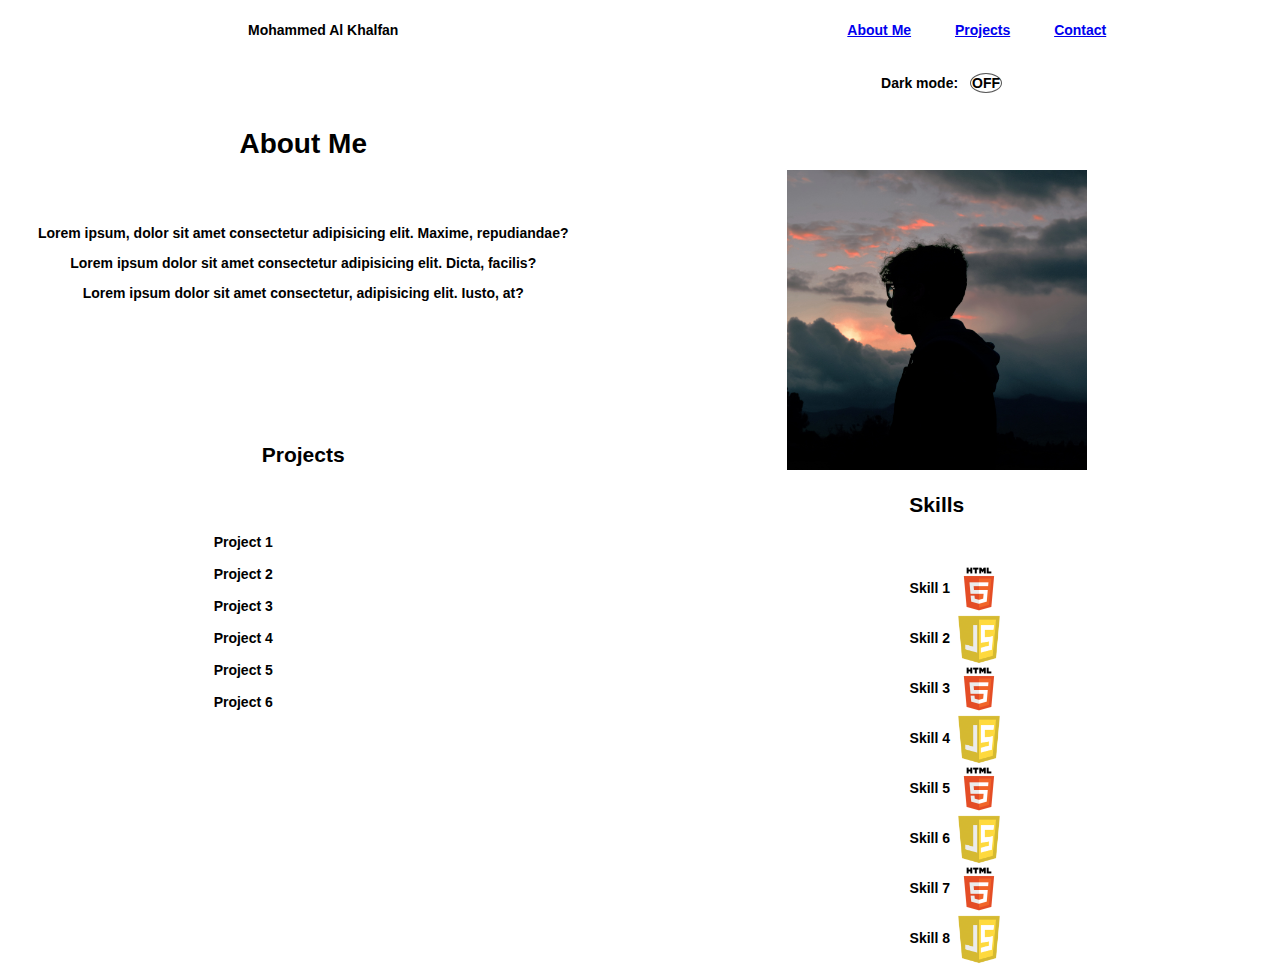
<file: index.html>
<!DOCTYPE html>
<html lang="en">
  <head>
    <meta charset="UTF-8" />
    <meta http-equiv="X-UA-Compatible" content="IE=edge" />
    <meta name="viewport" content="width=device-width, initial-scale=1.0" />
    <link rel="stylesheet" href="./style.css" />
    <link rel="icon" href="Resources/images/favicon.ico" />
    <title>Personal Porfolio Website-About Me</title>
    <script src="https://cdnjs.cloudflare.com/ajax/libs/jquery/3.4.0/jquery.min.js"></script>
  </head>

  <body>
    <div class="aboutMeContainer">
      <div class="navContent aboutMeContent1">
        <nav>
          <header>
            <ul class="headerlist">
              <li class="aboutlist">
                <a href="aboutMe.html">About Me</a>
              </li>

              <li class="aboutlist">
                <a href="projects.html">Projects</a>
              </li>

              <li class="aboutlist">
                <a href="contact.html">Contact</a>
              </li>
            </ul>
          </header>
        </nav>
      </div>

      <div class="myname aboutMeContent2">
        <p>Mohammed Al Khalfan</p>
      </div>

      <div class="darkmode aboutMeContent3">
        <div class="mode">
          Dark mode:
          <span class="change">OFF</span>
        </div>
      </div>

      <div class="aboutMe aboutMeContent4">
        <h1>About Me</h1>
        <br />
        <br />

        <p>
          Lorem ipsum, dolor sit amet consectetur adipisicing elit. Maxime,
          repudiandae?
        </p>

        <p>
          Lorem ipsum dolor sit amet consectetur adipisicing elit. Dicta,
          facilis?
        </p>

        <p>
          Lorem ipsum dolor sit amet consectetur, adipisicing elit. Iusto, at?
        </p>
      </div>

      <div class="profilepic aboutMeContent5">
        <img
          class="profilepicimage"
          src="Resources/images/profilepic.jpg"
          alt="profilepic"
        />
      </div>

      <div class="projects aboutMeContent6">
        <h2>Projects</h2>
        <br />

        <ul class="projectlist">
          <li class="projectlist">Project 1</li>
          <br />

          <li class="projectlist">Project 2</li>
          <br />

          <li class="projectlist">Project 3</li>
          <br />
          
          <li class="projectlist">Project 4</li>
          <br />

          <li class="projectlist">Project 5</li>
          <br />

          <li class="projectlist">Project 6</li>
        </ul>
      </div>

      <div class="skills aboutMeContent7">
        <h2>Skills</h2>
        <br />

        <ul>
          <li>
            Skill 1
            <img
              src="/Resources/images/html icon.png"
              width="50px;"
              height="50px;"
              alt="icon1"
            />
          </li>

          <li>
            Skill 2
            <img
              src="/Resources/images/javascript icon.jpg"
              width="50px;"
              height="50px;"
              alt="icon2"
            />
          </li>

          <li>
            Skill 3
            <img
              src="/Resources/images/html icon.png"
              width="50px;"
              height="50px;"
              alt="icon3"
            />
          </li>

          <li>
            Skill 4
            <img
              src="/Resources/images/javascript icon.jpg"
              width="50px;"
              height="50px;"
              alt="icon4"
            />
          </li>

          <li>
            Skill 5
            <img
              src="/Resources/images/html icon.png"
              width="50px;"
              height="50px;"
              alt="icon5"
            />
          </li>

          <li>
            Skill 6
            <img
              src="/Resources/images/javascript icon.jpg"
              width="50px;"
              height="50px;"
              alt="icon6"
            />
          </li>

          <li>
            Skill 7
            <img
              src="/Resources/images/html icon.png"
              width="50px;"
              height="50px;"
              alt="icon7"
            />
          </li>

          <li>
            Skill 8
            <img
              src="/Resources/images/javascript icon.jpg"
              width="50px;"
              height="50px;"
              alt="icon8"
            />
          </li>
        </ul>
      </div>
    </div>
    <script>
      $(".change").on("click", function () {
        if ($("body").hasClass("dark")) {
          $("body").removeClass("dark");
          $(".change").text("OFF");
        } else {
          $("body").addClass("dark");
          $(".change").text("ON");
        }
      });
    </script>
  </body>
</html>
</file>
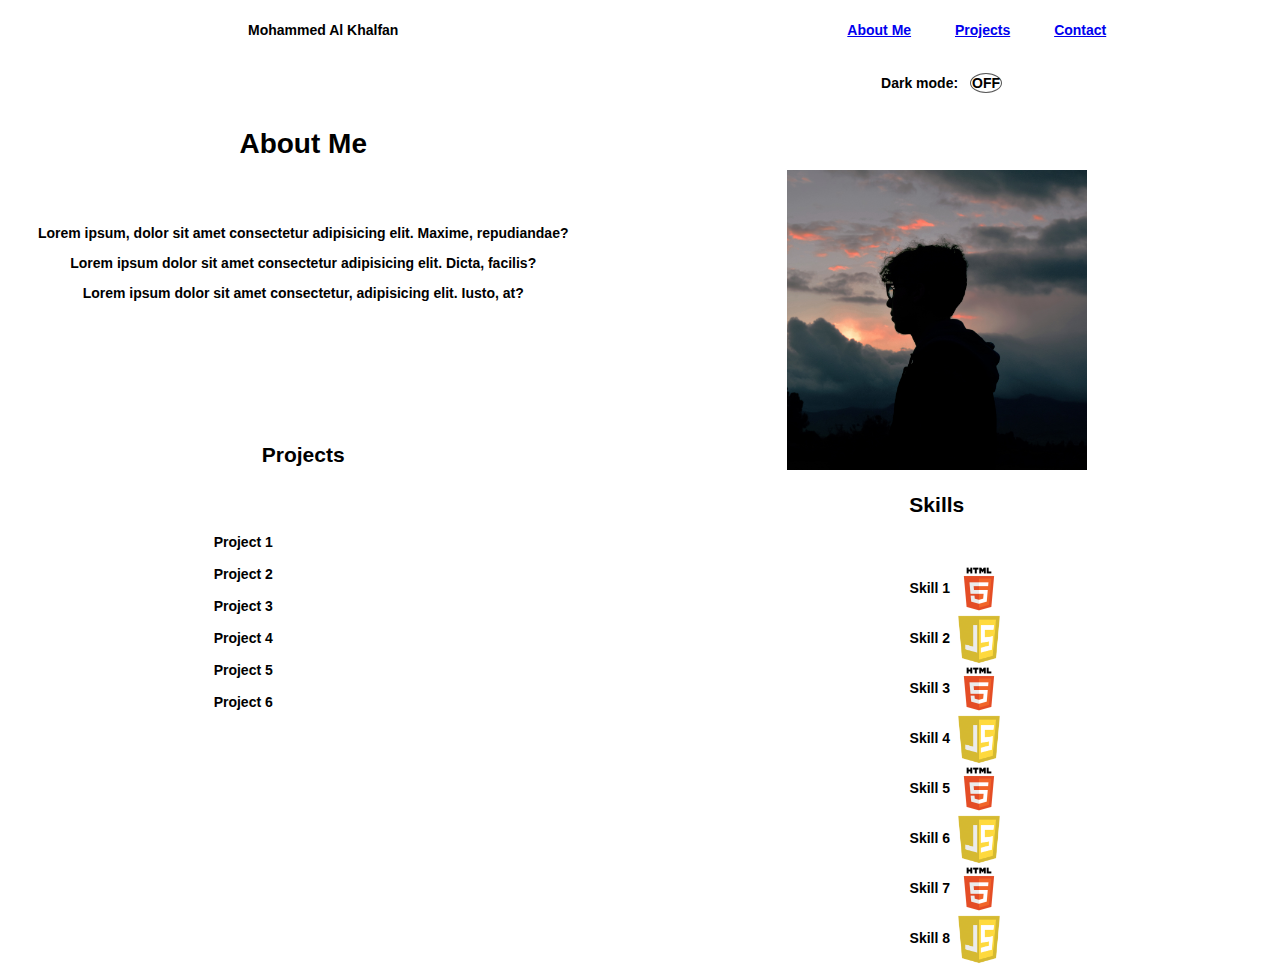
<file: aboutMe.html>
<!DOCTYPE html>
<html lang="en">
  <head>
    <meta charset="UTF-8" />
    <meta http-equiv="X-UA-Compatible" content="IE=edge" /> 
    <meta name="viewport" content="width=device-width, initial-scale=1.0" />
    <link rel="stylesheet" href="./style.css" />
    <link rel="icon" href="Resources/images/favicon.ico" />
    <title>Personal Porfolio Website-About Me</title>
    <script src="https://cdnjs.cloudflare.com/ajax/libs/jquery/3.4.0/jquery.min.js"></script>
  </head>
  
  <body>  
    <div class="aboutMeContainer">
      <div class="navContent aboutMeContent1">
        <nav>
          <header>
            <ul class="headerlist">
              <li class="aboutlist">
                <a href="aboutMe.html">About Me</a>
              </li>

              <li class="aboutlist">
                <a href="projects.html">Projects</a>
              </li>

              <li class="aboutlist">
                <a href="contact.html">Contact</a>
              </li>
            </ul>
          </header>
        </nav>
      </div>

      <div class="myname aboutMeContent2">
        <p>Mohammed Al Khalfan</p>
      </div>

      <div class="darkmode aboutMeContent3">
        <div class="mode">
          Dark mode:
          <span class="change">OFF</span>
        </div>
      </div>

      <div class="aboutMe aboutMeContent4">
        <h1>About Me</h1>
        <br />
        <br />

        <p>
          Lorem ipsum, dolor sit amet consectetur adipisicing elit. Maxime,
          repudiandae?
        </p>

        <p>
          Lorem ipsum dolor sit amet consectetur adipisicing elit. Dicta,
          facilis?
        </p>

        <p>
          Lorem ipsum dolor sit amet consectetur, adipisicing elit. Iusto, at?
        </p>
      </div>

      <div class="profilepic aboutMeContent5">
        <img
          class="profilepicimage"
          src="Resources/images/profilepic.jpg"
          alt="profilepic"
        />
      </div>

      <div class="projects aboutMeContent6">
        <h2>Projects</h2>
        <br />

        <ul class="projectlist">
          <li class="projectlist">Project 1</li>
          <br />

          <li class="projectlist">Project 2</li>
          <br />

          <li class="projectlist">Project 3</li>
          <br />

          <li class="projectlist">Project 4</li>
          <br />

          <li class="projectlist">Project 5</li>
          <br />

          <li class="projectlist">Project 6</li>
        </ul>
      </div>

      <div class="skills aboutMeContent7">
        <h2>Skills</h2>
        <br />

        <ul>
          <li>
            Skill 1
            <img
              src="/Resources/images/html icon.png"
              width="50px;"
              height="50px;"
              alt="icon1"
            />
          </li>

          <li>
            Skill 2
            <img
              src="/Resources/images/javascript icon.jpg"
              width="50px;"
              height="50px;"
              alt="icon2"
            />
          </li>

          <li>
            Skill 3
            <img
              src="/Resources/images/html icon.png"
              width="50px;"
              height="50px;"
              alt="icon3"
            />
          </li>

          <li>
            Skill 4
            <img
              src="/Resources/images/javascript icon.jpg"
              width="50px;"
              height="50px;"
              alt="icon4"
            />
          </li>

          <li>
            Skill 5
            <img
              src="/Resources/images/html icon.png"
              width="50px;"
              height="50px;"
              alt="icon5"
            />
          </li>

          <li>
            Skill 6
            <img
              src="/Resources/images/javascript icon.jpg"
              width="50px;"
              height="50px;"
              alt="icon6"
            />
          </li>

          <li>
            Skill 7
            <img
              src="/Resources/images/html icon.png"
              width="50px;"
              height="50px;"
              alt="icon7"
            />
          </li>

          <li>
            Skill 8
            <img
              src="/Resources/images/javascript icon.jpg"
              width="50px;"
              height="50px;"
              alt="icon8"
            />
          </li>
        </ul>
      </div>
    </div>
    <script>
      $(".change").on("click", function () {
        if ($("body").hasClass("dark")) {
          $("body").removeClass("dark");
          $(".change").text("OFF");
        } else {
          $("body").addClass("dark");
          $(".change").text("ON");
        }
      });
    </script>
  </body>
</html>
</file>
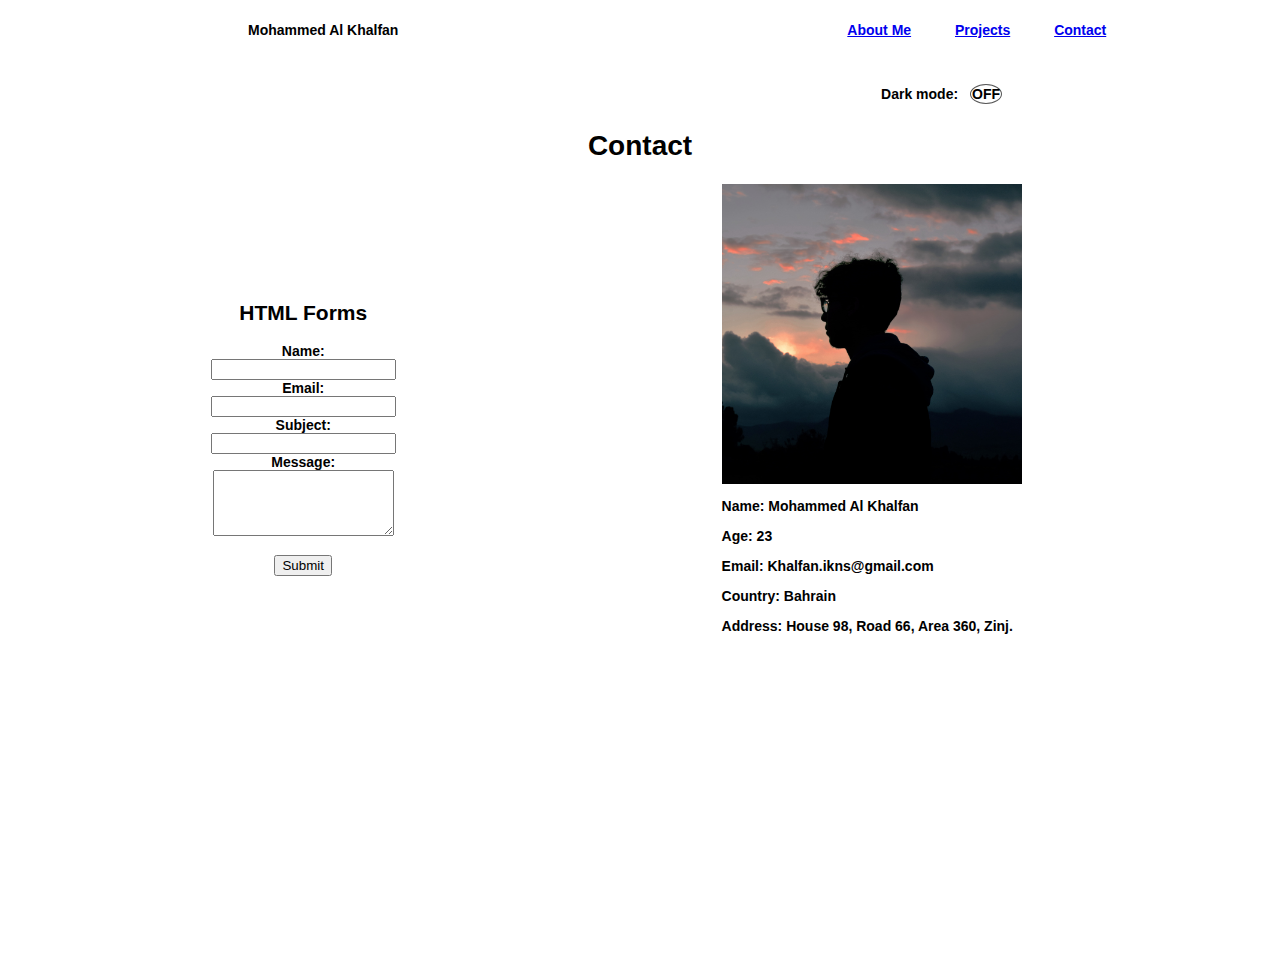
<file: contact.html>
<!DOCTYPE html>
<html lang="en">
  <head>
    <meta charset="UTF-8" />
    <meta http-equiv="X-UA-Compatible" content="IE=edge" />
    <meta name="viewport" content="width=device-width, initial-scale=1.0" />
    <link rel="stylesheet" href="./style.css" />
    <link rel="icon" href="Resources/images/favicon.ico" />
    <title>Personal Porfolio Website-Contact</title>
    <script src="https://cdnjs.cloudflare.com/ajax/libs/jquery/3.4.0/jquery.min.js"></script>
  </head>

  <body>
    <div class="contactContainer bg-container">
      <div class="headerContent contactContent1">
        <nav>
          <header>
            <ul class="headerlist">
              <li class="aboutlist">
                <a href="index.html">About Me</a>
              </li>

              <li class="aboutlist">
                <a href="projects.html">Projects</a>
              </li>

              <li class="aboutlist">
                <a href="contact.html">Contact</a>
              </li>
            </ul>
          </header>
        </nav>
      </div>

      <div class="myname contactContent2">
        <p>Mohammed Al Khalfan</p>
      </div>

      <div class="darkmode contactContent3">
        <div class="mode">
          Dark mode:
          <span class="change">OFF</span>
        </div>
      </div>

      <div class="contacttitle contactContent4">
        <h1>Contact</h1>
      </div>

      <div class="userform contactContent5">
        <h2>HTML Forms</h2>

        <form action="/action_page.php">
          <label for="name">Name:</label><br />
          <input type="text" id="name" name="name" value="" /><br />
          <label for="email">Email:</label><br />
          <input type="text" id="email" name="email" value="" /><br />
          <label for="subject">Subject:</label><br />
          <input type="text" id="subject" name="subject" value="" /><br />
          <label for="message">Message:</label><br />
          <textarea id="message" name="message" rows="4" cols="20"> </textarea
          ><br /><br />
          <input type="submit" value="Submit" />
        </form>
      </div>

      <div class="contactinfo contactContent6">
        <img
          class="profilepicimage"
          src="Resources/images/profilepic.jpg"
          alt="profilepic"
        />

        <p>Name: Mohammed Al Khalfan</p>
        <p>Age: 23</p>
        <p>Email: Khalfan.ikns@gmail.com</p>
        <p>Country: Bahrain</p>
        <p>Address: House 98, Road 66, Area 360, Zinj.</p>
      </div>
    </div>
    <script>
      $(".change").on("click", function () {
        if ($("body").hasClass("dark")) {
          $("body").removeClass("dark");
          $(".change").text("OFF");
        } else {
          $("body").addClass("dark");
          $(".change").text("ON");
        }
      });
    </script>
  </body>
</html>
</file>
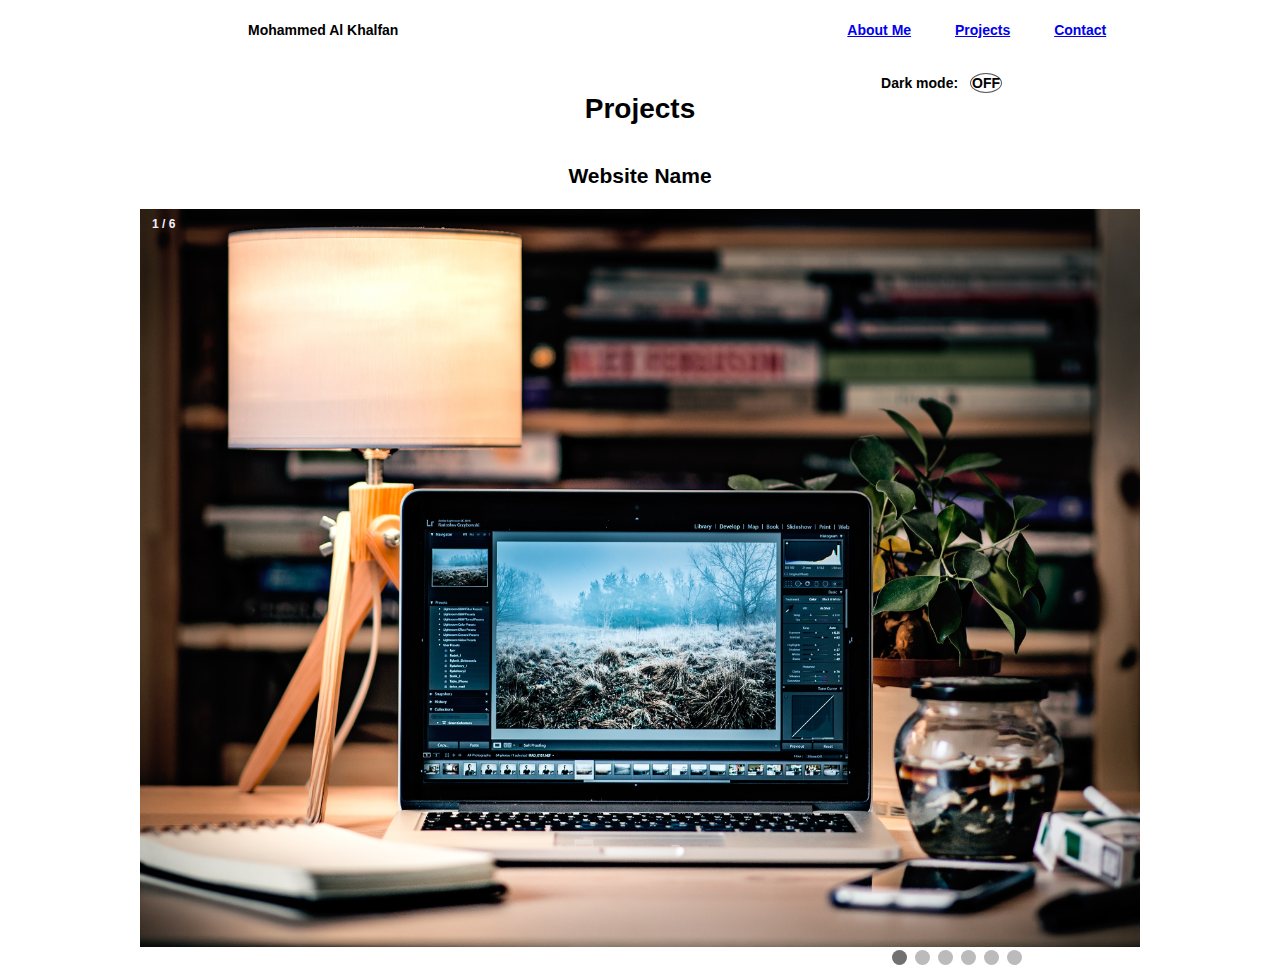
<file: projects.html>
<!DOCTYPE html>
<html lang="en">
  <head>
    <meta charset="UTF-8" />
    <meta http-equiv="X-UA-Compatible" content="IE=edge" />
    <meta name="viewport" content="width=device-width, initial-scale=1.0" />
    <link rel="stylesheet" href="./style.css" />
    <link rel="icon" href="Resources/images/favicon.ico" />
    <title>Personal Porfolio Website-Projects</title>
    <script src="https://cdnjs.cloudflare.com/ajax/libs/jquery/3.4.0/jquery.min.js"></script>
  </head>

  <body>
    <div class="projectsContainer bg-container">
      <div class="headerContent projectsContent1">
        <nav>
          <header>
            <ul class="headerlist">
              <li class="aboutlist">
                <a href="index.html">About Me</a>
              </li>

              <li class="aboutlist">
                <a href="projects.html">Projects</a>
              </li>

              <li class="aboutlist">
                <a href="contact.html">Contact</a>
              </li>
            </ul>
          </header>
        </nav>
      </div>

      <div class="myname projectsContent2">
        <p>Mohammed Al Khalfan</p>
      </div>

      <div class="darkmode projectsContent3">
        <div class="mode">
          Dark mode:
          <span class="change">OFF</span>
        </div>
      </div>

      <div class="projecttitle projectsContent4">
        <h1>Projects</h1>
      </div>

      <div class="websitename projectsContent5">
        <h2>Website Name</h2>
      </div>

      <div class="slideshow projectsContent6">
        <div class="mySlides fade">
          <div class="numbertext">1 / 6</div>
          <img src="./Resources/images/website1.jpg" style="width: 100%" />
          <!--<div class="text">Caption Text</div>-->
        </div>

        <div class="mySlides fade">
          <div class="numbertext">2 / 6</div>
          <img src="./Resources/images/website2.jpg" style="width: 100%" />
          <!--<div class="text">Caption Two</div>-->
        </div>

        <div class="mySlides fade">
          <div class="numbertext">3 / 6</div>
          <img src="./Resources/images/website3.jpg" style="width: 100%" />
          <!--<div class="text">Caption Three</div>-->
        </div>
        <div class="mySlides fade">
          <div class="numbertext">4 / 6</div>
          <img src="./Resources/images/website4.jpg" style="width: 100%" />
          <!--<div class="text">Caption Four</div>-->
        </div>
        <div class="mySlides fade">
          <div class="numbertext">5 / 6</div>
          <img src="./Resources/images/website5.jpg" style="width: 100%" />
          <!--<div class="text">Caption Five</div>-->
        </div>
        <div class="mySlides fade">
          <div class="numbertext">6 / 6</div>
          <img src="./Resources/images/website6.jpg" style="width: 100%" />
          <!--<div class="text">Caption Six</div>-->
        </div>
      </div>
      <br />

      <div style="text-align: center">
        <span class="dot"></span>
        <span class="dot"></span>
        <span class="dot"></span>
        <span class="dot"></span>
        <span class="dot"></span>
        <span class="dot"></span>
      </div>

      <script>
        var slideIndex = 0;
        showSlides();

        function showSlides() {
          var i;
          var slides = document.getElementsByClassName("mySlides");
          var dots = document.getElementsByClassName("dot");
          for (i = 0; i < slides.length; i++) {
            slides[i].style.display = "none";
          }
          slideIndex++;
          if (slideIndex > slides.length) {
            slideIndex = 1;
          }
          for (i = 0; i < dots.length; i++) {
            dots[i].className = dots[i].className.replace(" active", "");
          }
          slides[slideIndex - 1].style.display = "block";
          dots[slideIndex - 1].className += " active";
          setTimeout(showSlides, 5000); // Change image every 5 seconds
        }
      </script>
    </div>

    <script>
      $(".change").on("click", function () {
        if ($("body").hasClass("dark")) {
          $("body").removeClass("dark");
          $(".change").text("OFF");
        } else {
          $("body").addClass("dark");
          $(".change").text("ON");
        }
      });
    </script>
  </body>
</html>
</file>
<file: style.css>
ul li {
  list-style-type: none;
}

/*html,
body {
  background-size: cover !important;
  padding: 0;
  margin: 0;
}
  html {
  background: url("/Resources/images/portfoliobackground2.jpg");
}*/
body {
  background-color: white;
  color: black;
  background: rgba(255, 255, 255, 0.6);
}

.mode {
  float: right;
}

.change {
  cursor: pointer;
  border: 1px solid #555;
  border-radius: 60%;
  width: 20px;
  text-align: center;
  padding: 1px;
  margin-left: 8px;
}
.dark {
  background-color: black;
  color: white;
}

.profilepicimage {
  width: 300px;
  height: 300px;
  object-fit: cover;
}
/*.bg-container {
  background-image: url("/Resources/images/portfoliobackground2.jpg");
  background-size: cover;
  opacity: 0.5;
}*/
.aboutMeContainer {
  display: grid;
  height: 100vh;
  grid-template-columns: 1fr 1fr;
  grid-template-rows: 0.1fr 0.1fr 1fr 1fr;
  grid-template-areas:
    "aboutMeContent2 aboutMeContent1"
    "aboutMeContent2 aboutMeContent3"
    "aboutMeContent4 aboutMeContent5"
    "aboutMeContent6 aboutMeContent7";
  grid-gap: 0.2rem;
  font-family: "Trebuchet MS", "Lucida Sans Unicode", "Lucida Grande",
    "Lucida Sans", Arial, sans-serif;
  font-weight: 800;
  /*text-transform: uppercase;*/
  font-size: 14px;

  text-align: center;
}

.aboutMeContent1 {
  /*background-color: lightblue;*/
  /*border-style: solid;*/
  grid-area: aboutMeContent1;
}

.aboutMeContent2 {
  /*border-style: solid;*/
  /*background-color: lightcoral;*/
  grid-area: aboutMeContent2;
}
.aboutMeContent3 {
  /*border-style: solid;*/
  /*background-color: lightgoldenrodyellow;*/
  grid-area: aboutMeContent3;
  transform: translate(-270px, 20px);
}
.aboutMeContent4 {
  /*border-style: solid;*/
  /*background-color: lightgreen;*/
  grid-area: aboutMeContent4;
  transform: translate(-20px, 20px);
}
.aboutMeContent5 {
  /*border-style: solid;*/
  /*background-color: lightpink;*/
  grid-area: aboutMeContent5;
  transform: translate(-20px, 80px);
}
.aboutMeContent6 {
  /*border-style: solid;*/
  /*background-color: lightsalmon;*/
  grid-area: aboutMeContent6;
  transform: translate(-20px, 20px);
}
.aboutMeContent7 {
  /*border-style: solid;*/
  /*background-color: lightslategray;*/
  grid-area: aboutMeContent7;
  transform: translate(-20px, 70px);
}

.projectsContainer {
  display: grid;
  height: 100vh;
  grid-template-columns: 1fr 1fr;
  grid-template-rows: 0.1fr 0.1fr 0.2fr 0.1fr 1fr;
  grid-template-areas:
    "projectsContent2 projectsContent1"
    "projectsContent2 projectsContent3"
    "projectsContent4 projectsContent4"
    "projectsContent5 projectsContent5"
    "projectsContent6 projectsContent6";
  grid-gap: 0.2rem;
  font-family: "Trebuchet MS", "Lucida Sans Unicode", "Lucida Grande",
    "Lucida Sans", Arial, sans-serif;
  font-weight: 800;
  /*text-transform: uppercase;*/
  font-size: 14px;

  text-align: center;
}

.projectlist {
  transform: translate(-40px, 10px);
}
.projectsContent1 {
  /*/*border-style: solid;*/
  /*background-color: lightblue;*/
  grid-area: projectsContent1;
}

.projectsContent2 {
  /*border-style: solid;*/
  /*background-color: lightcoral;*/
  grid-area: projectsContent2;
}
.projectsContent3 {
  /*background-color: lightgoldenrodyellow;*/
  grid-area: projectsContent3;
  transform: translate(-270px, 20px);
}
.projectsContent4 {
  /*border-style: solid;*/
  /*background-color: lightgreen;*/
  grid-area: projectsContent4;
}
.projectsContent5 {
  /*border-style: solid;*/
  /*background-color: lightpink;*/
  grid-area: projectsContent5;
}
.projectsContent6 {
  /*border-style: solid;*/
  /*background-color: lightsalmon;*/
  grid-area: projectsContent6;
}

.contactContainer {
  display: grid;
  height: 100vh;
  grid-template-columns: 1fr 1fr;
  grid-template-rows: 0.1fr 0.1fr 0.1fr 1fr;
  grid-template-areas:
    "contactContent2 contactContent1"
    "contactContent2 contactContent3"
    "contactContent4 contactContent4"
    "contactContent5 contactContent6";
  grid-gap: 0.2rem;
  font-family: "Trebuchet MS", "Lucida Sans Unicode", "Lucida Grande",
    "Lucida Sans", Arial, sans-serif;
  font-weight: 800;
  /*text-transform: uppercase;*/
  font-size: 14px;

  text-align: center;
}

.contactContent1 {
  /*border-style: solid;*/
  /*background-color: lightblue;*/
  grid-area: contactContent1;
}

.contactContent2 {
  /*border-style: solid;*/
  /*background-color: lightcoral;*/
  grid-area: contactContent2;
}
.contactContent3 {
  /*background-color: lightgoldenrodyellow;*/
  grid-area: contactContent3;
  transform: translate(-270px, 6px);
}
.contactContent4 {
  /*border-style: solid;*/
  /*background-color: lightgreen;*/
  grid-area: contactContent4;
  transform: translate(0px, -40px);
}
.contactContent5 {
  /*border-style: solid;*/
  /*background-color: lightpink;*/
  grid-area: contactContent5;
  transform: translate(-20px, 60px);
}
.contactContent6 {
  /*border-style: solid;*/
  /*background-color: lightsalmon;*/
  grid-area: contactContent6;
  transform: translate(80px, -40px);
  text-align: left;
}

.headerlist .aboutlist {
  display: inline;
  padding: 20px;
}

.mySlides {
  display: none;
}
img {
  vertical-align: middle;
}

/* Slideshow container */
.projectsContent6 {
  max-width: 1000px;
  position: relative;
  margin: auto;
}

/* Caption text */
.text {
  color: #f2f2f2;
  font-size: 15px;
  padding: 8px 12px;
  position: absolute;
  bottom: 8px;
  width: 100%;
  text-align: center;
}

/* Number text (1/3 etc) */
.numbertext {
  color: #f2f2f2;
  font-size: 12px;
  padding: 8px 12px;
  position: absolute;
  top: 0;
}

/* The dots/bullets/indicators */
.dot {
  height: 15px;
  width: 15px;
  margin: 0 2px;
  background-color: #bbb;
  border-radius: 50%;
  display: inline-block;
  transition: background-color 0.6s ease;
}

.active {
  background-color: #717171;
}

/* Fading animation */
.fade {
  -webkit-animation-name: fade;
  -webkit-animation-duration: 1.5s;
  animation-name: fade;
  animation-duration: 1.5s;
}

@-webkit-keyframes fade {
  from {
    opacity: 0.4;
  }
  to {
    opacity: 1;
  }
}

@keyframes fade {
  from {
    opacity: 0.4;
  }
  to {
    opacity: 1;
  }
}

/* add media queries for screen sizes here*/
/* add more media queries

/* iphone X */
/* fix grid */
@media only screen and (device-width: 375px) and (device-height: 812px) and (-webkit-device-pixel-ratio: 3) {
}

/* iphone 8 */
/* fix grid */
@media only screen and (device-width: 375px) and (device-height: 667px) and (-webkit-device-pixel-ratio: 2) {
}

/* iphone 8 Plus */
/* fix grid */

@media only screen and (device-width: 414px) and (device-height: 736px) and (-webkit-device-pixel-ratio: 3) {
}
</file>
